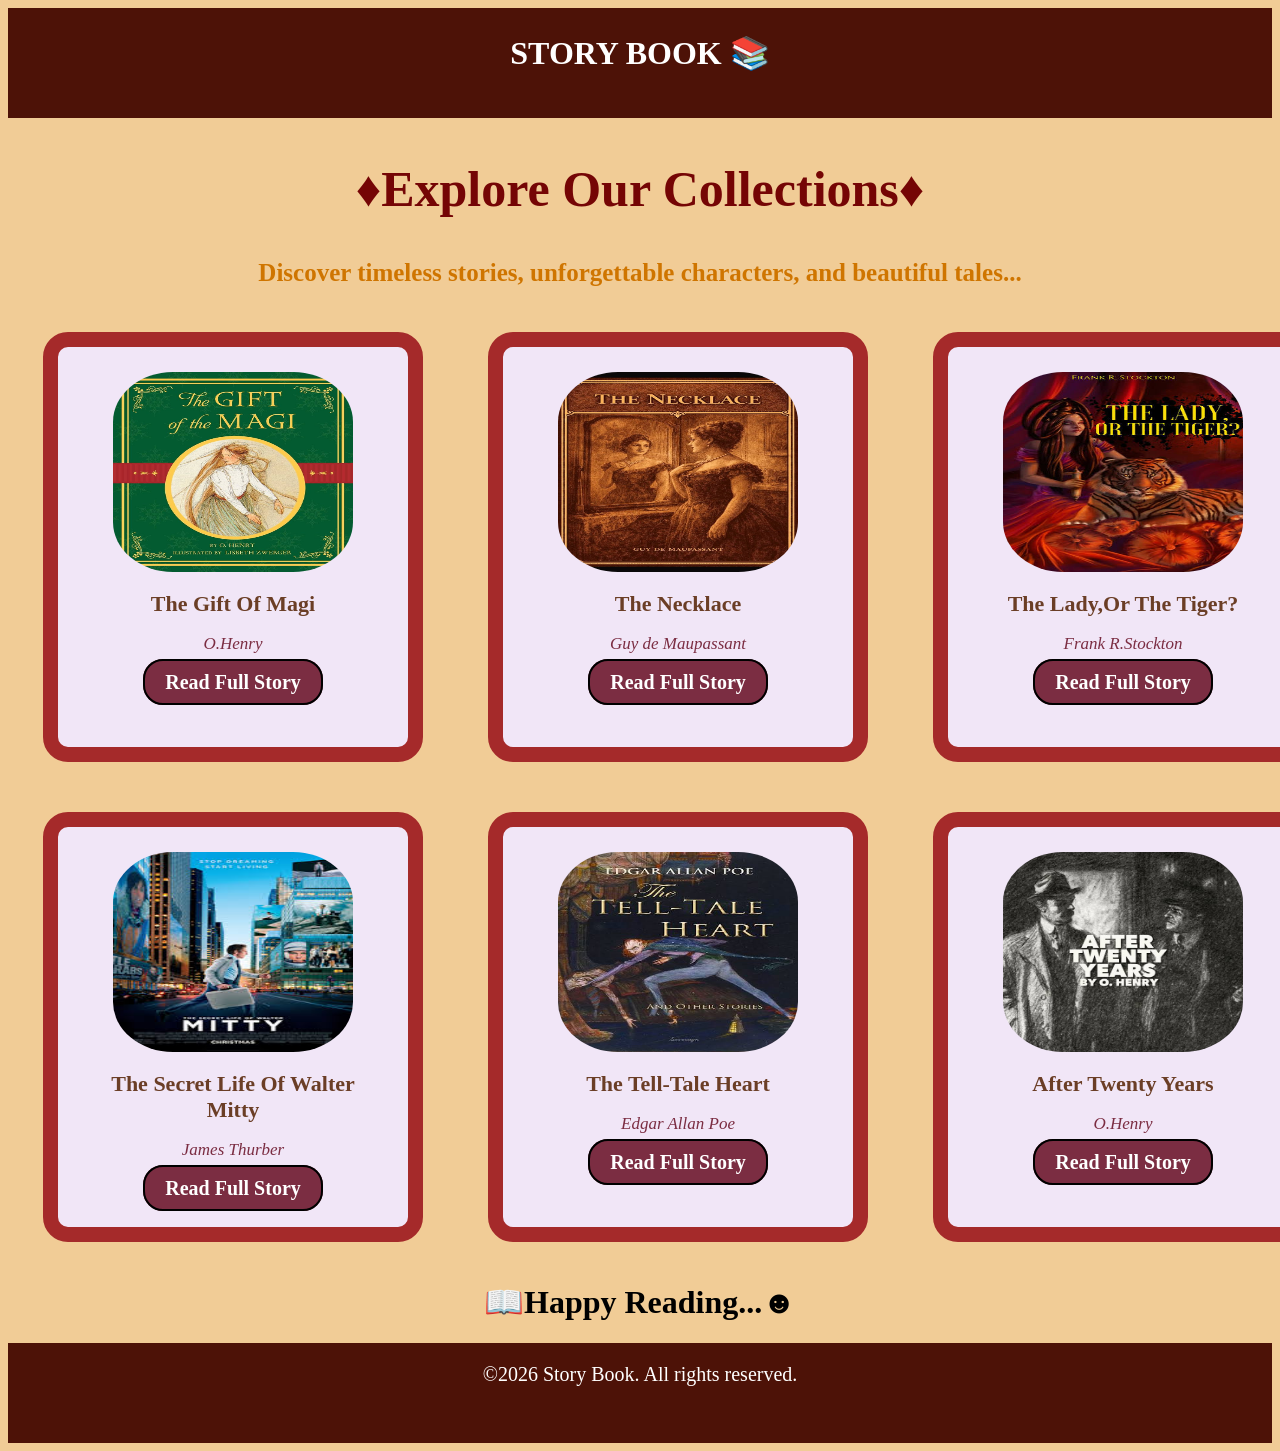
<file: index.html>
<!doctype html>
<html>
    <head>
        <title>Story Book</title>
        <meta charset="UTF-8">
        <style>
            header{
                font-family: ALGERIAN;
                text-align: center;
                background-color: #4d1207;
                color: white;
                height: 100px;
                padding-top: 5px;
                padding-bottom: 5px;
            }
            h2{
                font-family: 'Times New Roman';
                text-transform: capitalize;
                font-size: 50px;
                text-align: center;
                color:rgb(117, 5, 5)
            }
            h3{
                font-family: georgia;
                font-size:25px ;
                text-align: center;
                color:rgb(207, 117, 0)
            }
            body{background-color: #f1cc96;}
            #container{
                display: grid;
                grid-template-columns: 1fr 1fr 1fr;
                grid-gap: 10px;
            }
            .story-card{
                width: 300px;
                height: 350px;
                margin: 20px;
                border: 15px solid brown;
                background-color: #F1E6F7;
                padding: 25px;
                margin-left: 35px;
                text-align: center;
                border-radius: 25px;
            }
            .story-card h1{
                font-family: Georgia;
                font-size: 22px;
                color: #6B3E26;
                font-weight: bold;
            }
            .story-card p{
                font-family: Garamond;
                font-size: 17px;
                color:#7B2D42 ;
                font-style: italic;
            }
            .story-card img{
                width: 80%;
                height: 200px;
                border-radius: 25%;
                
            }
            a{
                border: 2px solid black;
                font-size: 20px;
                font-family: Georgia;
                font-weight: bold;
                color: white;
                background-color: #7B2D42;
                border-radius: 20px;
                padding: 10px 20px;
                text-decoration: none;
            }
            a:hover{background-color: #A34D65;}
            h1{
                font-family: Georgia ;
                font-weight: bold;
                text-align: center;
                text-transform: capitalize;
            }
            footer{
                font-family:Geneva;
                text-align: center;
                background-color: #4d1207;
                color: white;
                height: 75px;
                padding:10px;
                padding-top: 20px;
                padding-bottom: 5px;
                font-size: 20px;
            }
        </style>
    </head>
    <body>
        <header><h1> STORY BOOK 📚</h1></header>
        
        <h2>&diams;explore our collections&diams;</h2>
        <h3>Discover timeless stories, unforgettable characters, and beautiful tales...</h3>
        <div id="container">
            <div class="story-card">
                    <img src="magi.jpg">
                    <h1>The Gift of Magi</h1>
                    <p>O.Henry</p>
                    <a href="story1.html">Read Full Story</a>
                </div>
            <div class="story-card">
                    <img src="necklace.jpg">
                    <h1>The Necklace</h1>
                    <p>Guy de Maupassant</p>
                    <a href="story2.html">Read Full Story</a>
            </div>
            
            <div class="story-card">
                    <img src="tiger.jpg">
                    <h1>The Lady,or The Tiger?</h1>
                    <p>Frank R.Stockton</p>
                    <a href="story3.html">Read Full Story</a>
            </div>
            
            <div class="story-card">
                    <img src="mitty.jpg">
                    <h1>The Secret Life of Walter Mitty</h1>
                    <p>James Thurber</p>
                    <a href="story4.html">Read Full Story</a>
            </div>
            
            <div class="story-card">
                    <img src="tale_heart.jpg">
                    <h1>The Tell-Tale Heart</h1>
                    <p>Edgar Allan Poe</p>
                    <a href="story5.html">Read Full Story</a>
            </div>
            
            <div class="story-card">
                    <img src="years.jpg">
                    <h1>After Twenty Years</h1>
                    <p>O.Henry</p>
                    <a href="story6.html">Read Full Story</a>
            </div>
        </div>
        <h1>📖happy reading...&#9787;</h1>
        <footer>&#169;2026 Story Book. All rights reserved.</footer>
    </body>
</html>
</file>
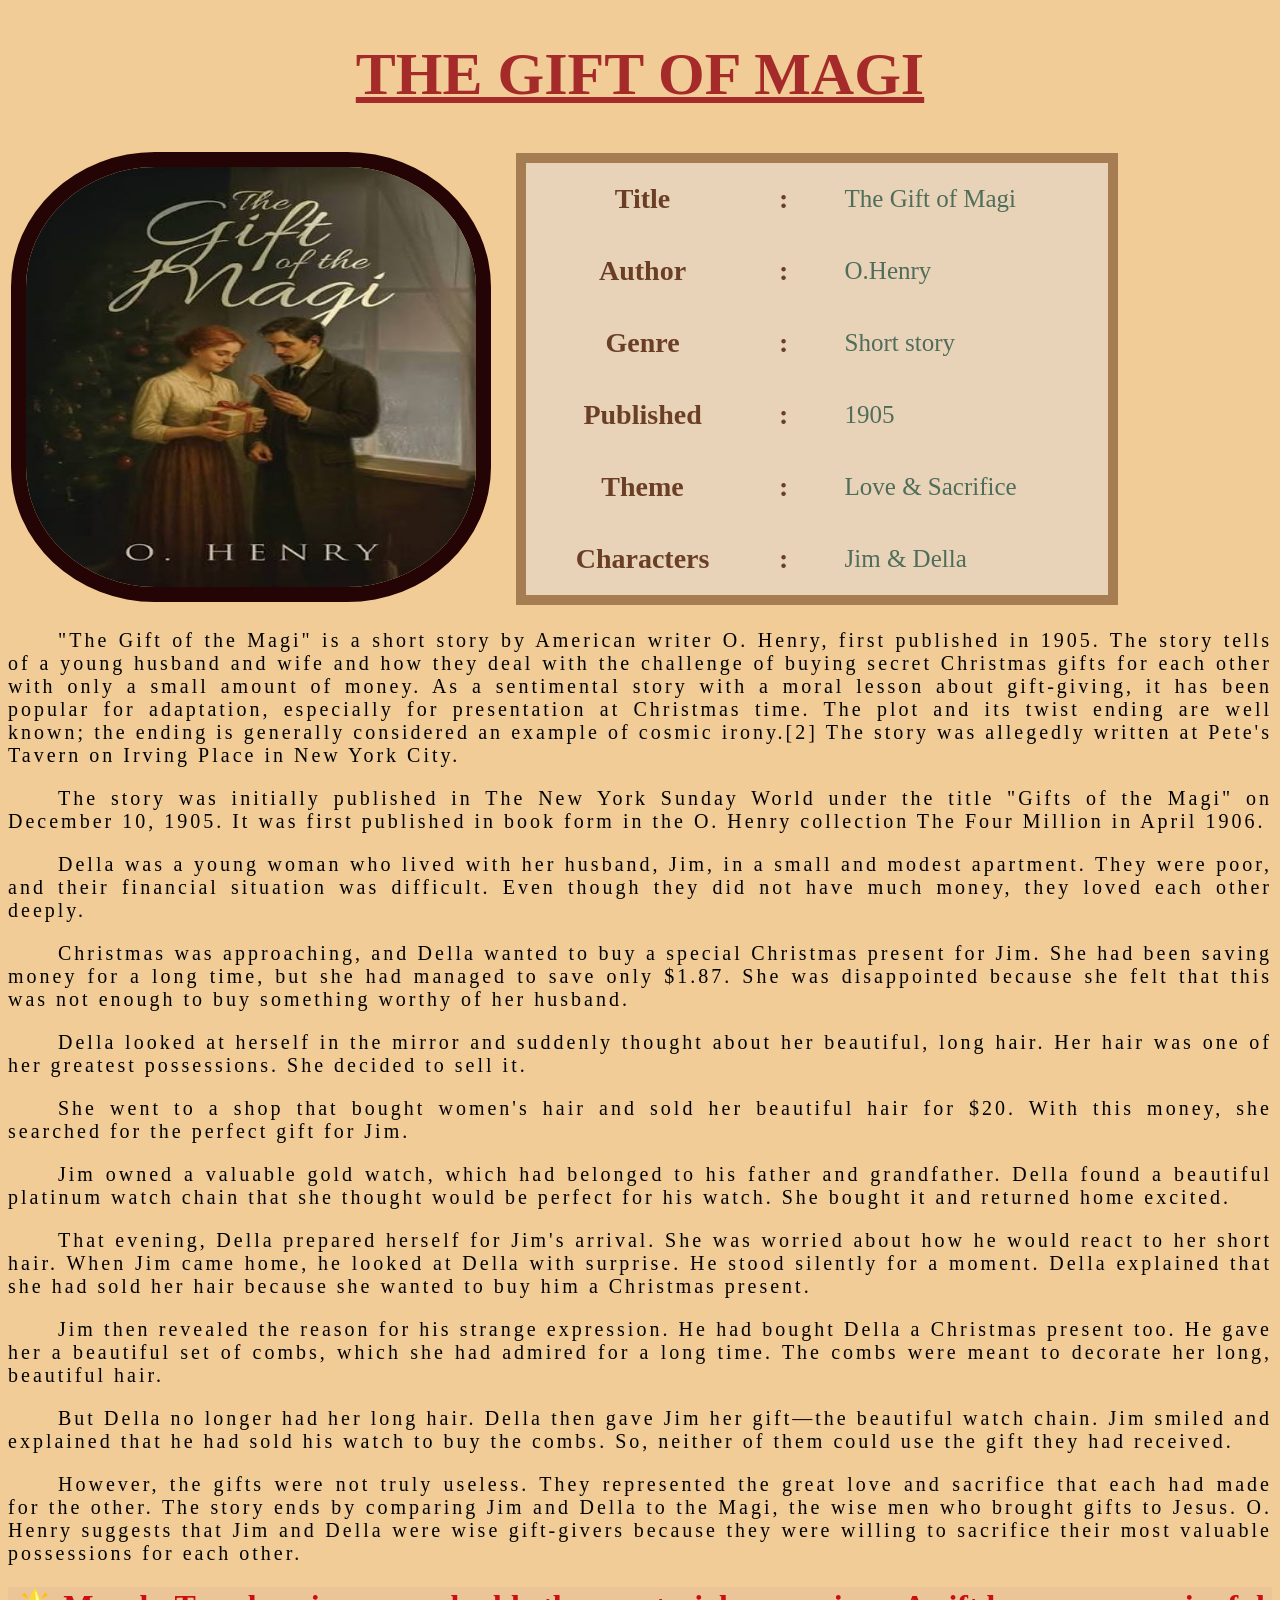
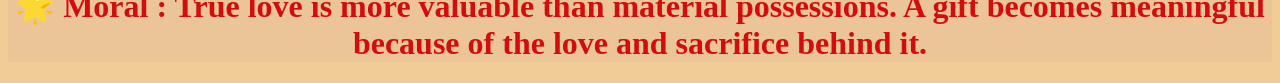
<file: story1.html>
<!doctype html>
<html>
    <head>
        <title>The Gift of Magi</title>
        <meta charset="UTF-8">
        <link href="style.css" rel="stylesheet">
    </head>
    <body>
        <header><h1 align="center">THE GIFT OF MAGI</h1></header>
        <table width="100%">
                <tr>
                    <td width="40%">
                        <img src="gift.jpg"
                            height="500" width="500">
                    </td>
                    <td width="60%">
                        <table class="story_details" border="1" rules="none" width="80%" cellspacing="20" cellpadding="20">
                            <tr>
                                <td align="center"><b>Title</b></td>
                                <td><b>:</b></td>
                                <td class="title-name">The Gift of Magi</td>
                            </tr>
                            <tr>
                                <td align="center"><b>Author</b></td>
                                <td><b>:</b></td>
                                <td class="author-name">O.Henry</td>
                            </tr>
                            <tr>
                                <td align="center"><b>Genre</b></td>
                                <td><b>:</b></td>
                                <td class="genre">Short story</td>
                            </tr>
                            <tr>
                                <td align="center"><b>Published</b></td>
                                <td><b>:</b></td>
                                <td class="published">1905</td>
                            </tr>
                            <tr>
                                <td align="center"><b>Theme</b></td>
                                <td><b>:</b></td>
                                <td class="theme">Love & Sacrifice</td>
                            </tr>
                            <tr>
                                <td align="center"><b>Characters</b></td>
                                <td><b>:</b></td>
                                <td class="characters">Jim & Della</td>
                            </tr>
                        </table>
                    </td>  
                </tr>
            </table>
            <p align="justify"> "The Gift of the Magi" is a short story by American writer O. Henry, first published in 1905. The story tells of a young husband and wife and how they deal with the challenge of buying secret Christmas gifts for each other with only a small amount of money. As a sentimental story with a moral lesson about gift-giving, it has been popular for adaptation, especially for presentation at Christmas time. The plot and its twist ending are well known; the ending is generally considered an example of cosmic irony.[2] The story was allegedly written at Pete's Tavern
                 on Irving Place in New York City.</p>
            <p align="justify"> The story was initially published in The New York Sunday World under the title "Gifts of the Magi" on December 10, 1905. It was first published in book form in the O. Henry collection The Four Million in April 1906.</p>
            <p align="justify"> Della was a young woman who lived with her husband, Jim, in a small and modest apartment. They were poor, and their financial situation was difficult. Even though they did not have much money, they loved each other deeply.</p>
            <p align="justify"> Christmas was approaching, and Della wanted to buy a special Christmas present for Jim. She had been saving money for a long time, but she had managed to save only $1.87. She was disappointed because she felt that this was not enough to buy something worthy of her husband.</p>
            <p align="justify"> Della looked at herself in the mirror and suddenly thought about her beautiful, long hair. Her hair was one of her greatest possessions. She decided to sell it.</p>
            <p align="justify"> She went to a shop that bought women's hair and sold her beautiful hair for $20. With this money, she searched for the perfect gift for Jim.</p>
            <p align="justify"> Jim owned a valuable gold watch, which had belonged to his father and grandfather. Della found a beautiful platinum watch chain that she thought would be perfect for his watch. She bought it and returned home excited.</p>
            <p align="justify"> That evening, Della prepared herself for Jim's arrival. She was worried about how he would react to her short hair.
When Jim came home, he looked at Della with surprise. He stood silently for a moment. Della explained that she had sold her hair because she wanted to buy him a Christmas present.</p>
            <p align="justify"> Jim then revealed the reason for his strange expression.
He had bought Della a Christmas present too. He gave her a beautiful set of combs, which she had admired for a long time. The combs were meant to decorate her long, beautiful hair.</p>
            <p align="justify"> But Della no longer had her long hair.
Della then gave Jim her gift—the beautiful watch chain. Jim smiled and explained that he had sold his watch to buy the combs.
So, neither of them could use the gift they had received.</p>
            <p align="justify">However, the gifts were not truly useless. They represented the great love and sacrifice that each had made for the other.
The story ends by comparing Jim and Della to the Magi, the wise men who brought gifts to Jesus. O. Henry suggests that Jim and Della were wise gift-givers because they were willing to sacrifice their most valuable possessions for each other.</p>
            <footer>
                <h1 align="center">🌟 Moral :  
True love is more valuable than material possessions. A gift becomes meaningful because of the love and sacrifice behind it.</h1>
            </footer>
    </body>
</html>
</file>
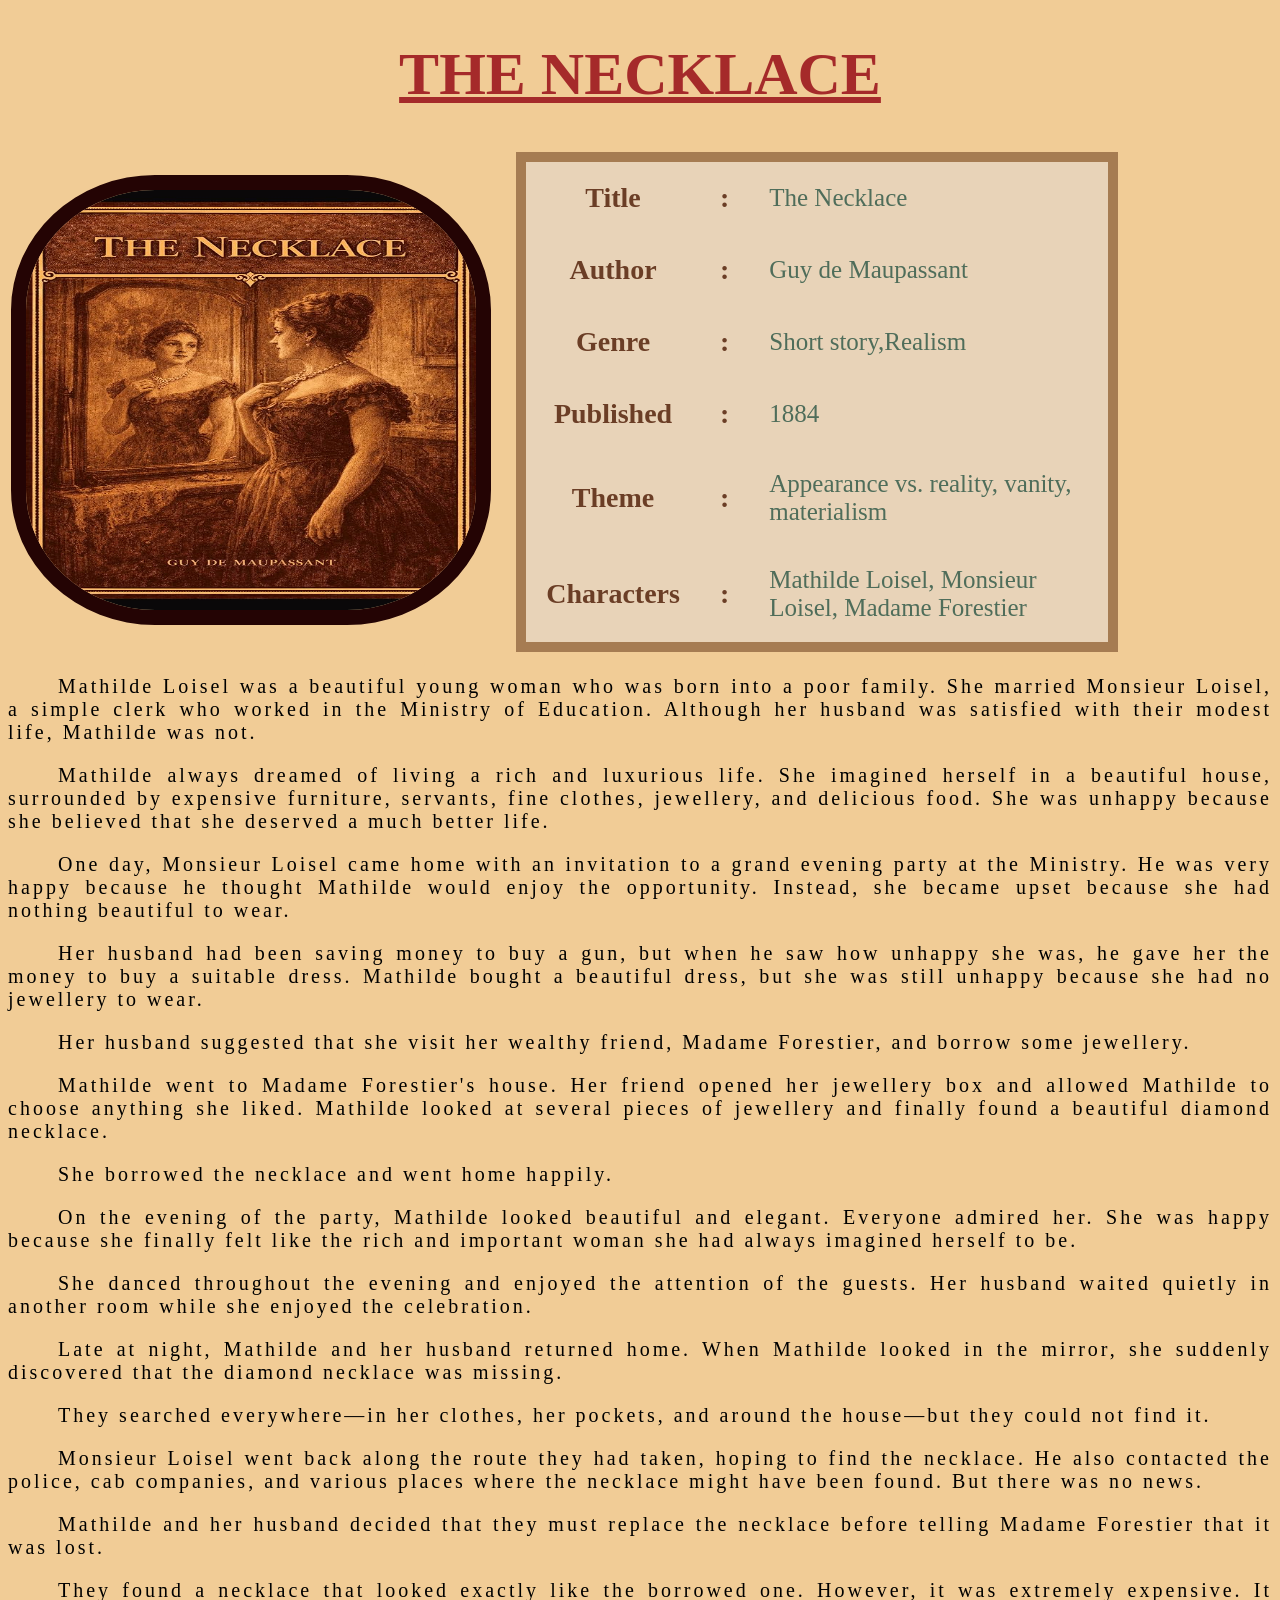
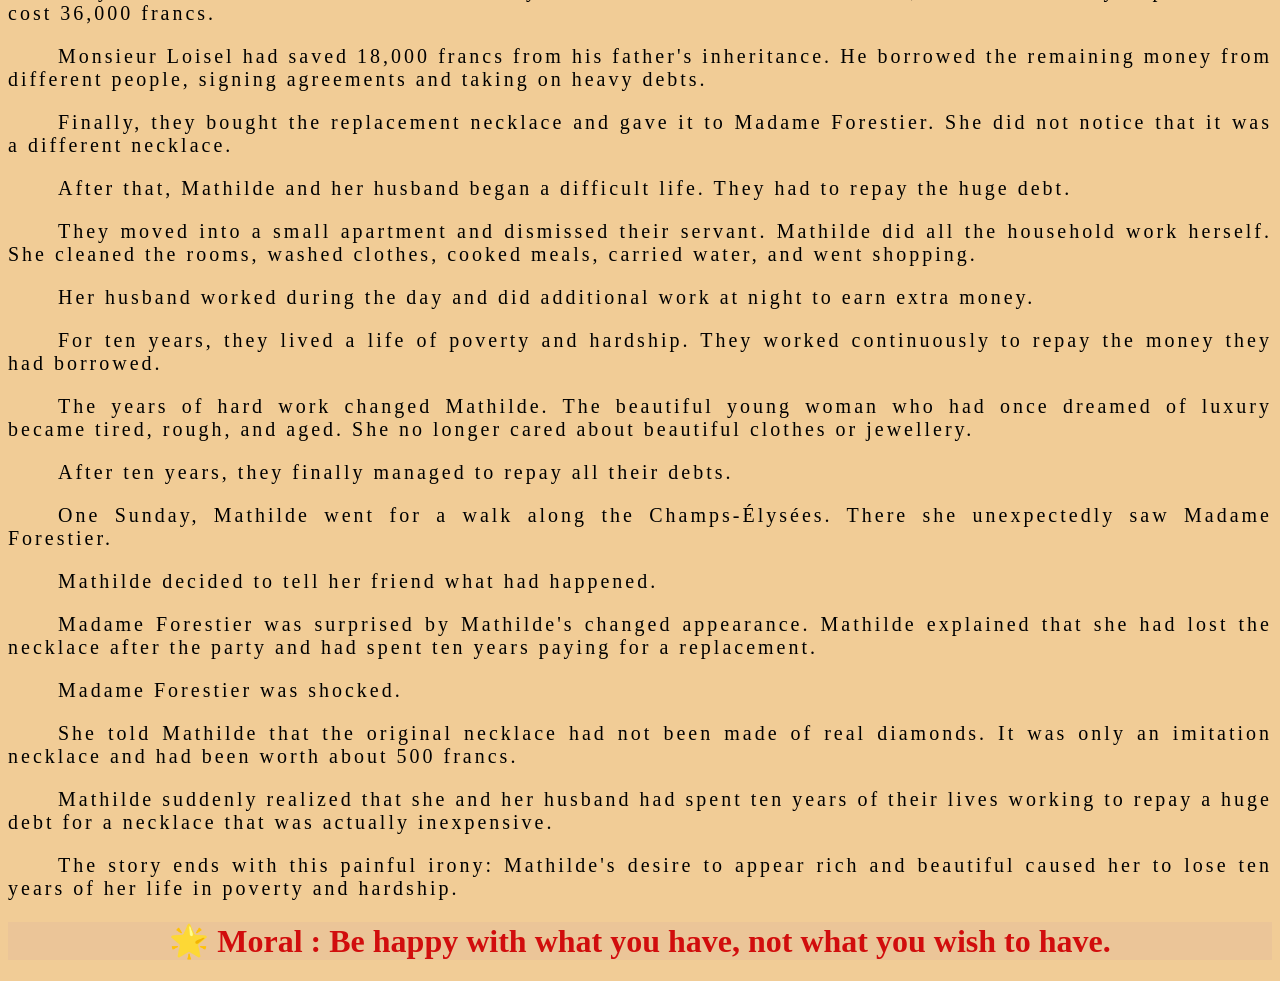
<file: story2.html>
<!doctype html>
<html>
    <head>
        <title>The Necklace</title>
        <meta charset="UTF-8">
        <link href="style.css" rel="stylesheet">
    </head>
    <body>
        <header>
            <h1 align="center">THE NECKLACE</h1>
        </header>
        <table width="100%">
                <tr>
                    <td width="40%">
                        <img src="necklace.jpg"
                            height="500" width="500">
                    </td>
                    <td width="60%">
                        <table class="story_details"border="1" rules="none" width="80%" cellspacing="20" cellpadding="20">
                            <tr>
                                <td align="center"><b>Title</b></td>
                                <td><b>:</b></td>
                                <td class="title-name">The Necklace</td>
                            </tr>
                            <tr>
                                <td align="center"><b>Author</b></td>
                                <td><b>:</b></td>
                                <td class="author-name">Guy de Maupassant</td>
                            </tr>
                            <tr>
                                <td align="center"><b>Genre</b></td>
                                <td><b>:</b></td>
                                <td class="genre">Short story,Realism</td>
                            </tr>
                            <tr>
                                <td align="center"><b>Published</b></td>
                                <td><b>:</b></td>
                                <td class="published">1884</td>
                            </tr>
                            <tr>
                                <td align="center"><b>Theme</b></td>
                                <td><b>:</b></td>
                                <td class="theme">Appearance vs. reality, vanity, materialism</td>
                            </tr>
                            <tr>
                                <td align="center"><b>Characters</b></td>
                                <td><b>:</b></td>
                                <td class="characters">Mathilde Loisel, Monsieur Loisel, Madame Forestier</td>
                            </tr>
                        </table>
                    </td>  
                </tr>
            </table>
            <p align="justify">Mathilde Loisel was a beautiful young woman who was born into a poor family. She married Monsieur Loisel, a simple clerk who worked in the Ministry of Education. Although her husband was satisfied with their modest life, Mathilde was not.</p>
            <p align="justify">Mathilde always dreamed of living a rich and luxurious life. She imagined herself in a beautiful house, surrounded by expensive furniture, servants, fine clothes, jewellery, and delicious food. She was unhappy because she believed that she deserved a much better life.</p>
            <p align="justify">One day, Monsieur Loisel came home with an invitation to a grand evening party at the Ministry. He was very happy because he thought Mathilde would enjoy the opportunity. Instead, she became upset because she had nothing beautiful to wear.</p>
            <p align="justify">Her husband had been saving money to buy a gun, but when he saw how unhappy she was, he gave her the money to buy a suitable dress. Mathilde bought a beautiful dress, but she was still unhappy because she had no jewellery to wear.</p>
            <p align="justify">Her husband suggested that she visit her wealthy friend, Madame Forestier, and borrow some jewellery.</p>
            <p align="justify">Mathilde went to Madame Forestier's house. Her friend opened her jewellery box and allowed Mathilde to choose anything she liked. Mathilde looked at several pieces of jewellery and finally found a beautiful diamond necklace.</p>
            <p align="justify">She borrowed the necklace and went home happily.</p>
            <p align="justify">On the evening of the party, Mathilde looked beautiful and elegant. Everyone admired her. She was happy because she finally felt like the rich and important woman she had always imagined herself to be.</p>
            <p align="justify">She danced throughout the evening and enjoyed the attention of the guests. Her husband waited quietly in another room while she enjoyed the celebration.</p>
            <p align="justify">Late at night, Mathilde and her husband returned home. When Mathilde looked in the mirror, she suddenly discovered that the diamond necklace was missing.</p>
            <p align="justify">They searched everywhere—in her clothes, her pockets, and around the house—but they could not find it.</p>
            <p align="justify">Monsieur Loisel went back along the route they had taken, hoping to find the necklace. He also contacted the police, cab companies, and various places where the necklace might have been found. But there was no news.</p>
            <p align="justify">Mathilde and her husband decided that they must replace the necklace before telling Madame Forestier that it was lost.</p>
            <p align="justify">They found a necklace that looked exactly like the borrowed one. However, it was extremely expensive. It cost 36,000 francs.</p>
            <p align="justify">Monsieur Loisel had saved 18,000 francs from his father's inheritance. He borrowed the remaining money from different people, signing agreements and taking on heavy debts.</p>
            <p align="justify">Finally, they bought the replacement necklace and gave it to Madame Forestier. She did not notice that it was a different necklace.</p>
            <p align="justify">After that, Mathilde and her husband began a difficult life. They had to repay the huge debt.</p>
            <p align="justify">They moved into a small apartment and dismissed their servant. Mathilde did all the household work herself. She cleaned the rooms, washed clothes, cooked meals, carried water, and went shopping.</p>
            <p align="justify">Her husband worked during the day and did additional work at night to earn extra money.</p>
            <p align="justify">For ten years, they lived a life of poverty and hardship. They worked continuously to repay the money they had borrowed.</p>
            <p align="justify">The years of hard work changed Mathilde. The beautiful young woman who had once dreamed of luxury became tired, rough, and aged. She no longer cared about beautiful clothes or jewellery.</p>
            <p align="justify">After ten years, they finally managed to repay all their debts.</p>
            <p align="justify">One Sunday, Mathilde went for a walk along the Champs-Élysées. There she unexpectedly saw Madame Forestier.</p>
            <p align="justify">Mathilde decided to tell her friend what had happened.</p>
            <p align="justify">Madame Forestier was surprised by Mathilde's changed appearance. Mathilde explained that she had lost the necklace after the party and had spent ten years paying for a replacement.</p>
            <p align="justify">Madame Forestier was shocked.</p>
            <p align="justify">She told Mathilde that the original necklace had not been made of real diamonds. It was only an imitation necklace and had been worth about 500 francs.</p>
            <p align="justify">Mathilde suddenly realized that she and her husband had spent ten years of their lives working to repay a huge debt for a necklace that was actually inexpensive.</p>
            <p align="justify">The story ends with this painful irony: Mathilde's desire to appear rich and beautiful caused her to lose ten years of her life in poverty and hardship.</p>
            <footer>
                <h1 align="center">🌟 Moral : Be happy with what you have, not what you wish to have.</h1>
            </footer>
    </body>
</html>
</file>
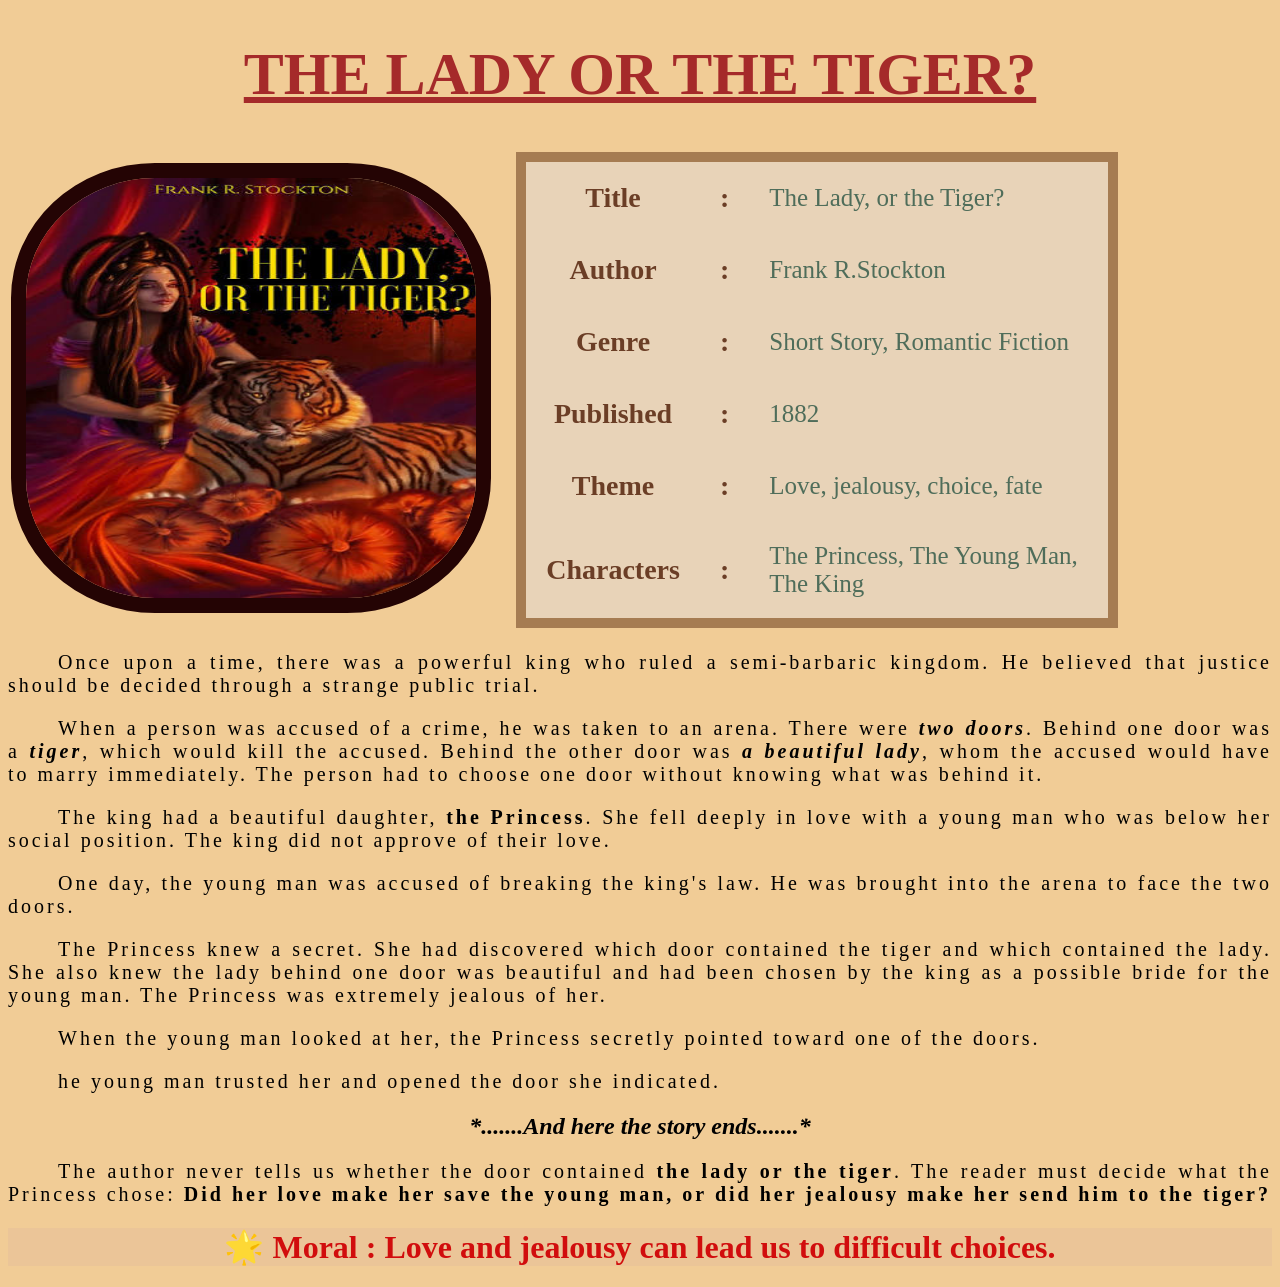
<file: story3.html>
<!DOCTYPE html>
<html>
    <head>
        <title>The Lady, or the tiger?</title>
        <meta charset="UTF-8">
        <link href="style.css" rel="stylesheet">
    </head>
    <body>
        <header>
            <h1 align="center">THE LADY OR THE TIGER?</h1>
        </header>
        <table width="100%">
                <tr>
                    <td width="40%">
                        <img src="tiger.jpg"
                            height="500" width="500">
                    </td>
                    <td width="60%">
                        <table class="story_details" border="1" rules="none" width="80%" cellspacing="20" cellpadding="20">
                            <tr>
                                <td align="center"><b>Title</b></td>
                                <td><b>:</b></td>
                                <td class="title-name">The Lady, or the Tiger?</td>
                            </tr>
                            <tr>
                                <td align="center"><b>Author</b></td>
                                <td><b>:</b></td>
                                <td class="author-name">Frank R.Stockton</td>
                            </tr>
                            <tr>
                                <td align="center"><b>Genre</b></td>
                                <td><b>:</b></td>
                                <td class="genre">Short Story, Romantic Fiction</td>
                            </tr>
                            <tr>
                                <td align="center"><b>Published</b></td>
                                <td><b>:</b></td>
                                <td class="published">1882</td>
                            </tr>
                            <tr>
                                <td align="center"><b>Theme</b></td>
                                <td><b>:</b></td>
                                <td class="theme">Love, jealousy, choice, fate</td>
                            </tr>
                            <tr>
                                <td align="center"><b>Characters</b></td>
                                <td><b>:</b></td>
                                <td class="characters">The Princess, The Young Man, The King</td>
                            </tr>
                        </table>
                    </td>  
                </tr>
            </table>
            <p align="justify">Once upon a time, there was a powerful king who ruled a semi-barbaric kingdom. He believed that justice should be decided through a strange public trial.</p>
            <p align="justify">When a person was accused of a crime, he was taken to an arena. There were <em><b>two doors</b></em>. Behind one door was a <em><b>tiger</b></em>, which would kill the accused. Behind the other door was <em><b>a beautiful lady</b></em>, whom the accused would have to marry immediately. The person had to choose one door without knowing what was behind it.</p>
            <p align="justify">The king had a beautiful daughter, <b>the Princess</b>. She fell deeply in love with a young man who was below her social position. The king did not approve of their love.</p>
            <p align="justify">One day, the young man was accused of breaking the king's law. He was brought into the arena to face the two doors.</p>
            <p align="justify">The Princess knew a secret. She had discovered which door contained the tiger and which contained the lady. She also knew the lady behind one door was beautiful and had been chosen by the king as a possible bride for the young man. The Princess was extremely jealous of her.</p>
            <p align="justify">When the young man looked at her, the Princess secretly pointed toward one of the doors.</p>
            <p align="justify">he young man trusted her and opened the door she indicated.</p>
            <h2 align="center"><em>*.......And here the story ends.......*</em></h2>
            <p align="justify">The author never tells us whether the door contained <b>the lady or the tiger</b>. The reader must decide what the Princess chose: <b>Did her love make her save the young man, or did her jealousy make her send him to the tiger?</b></p>
            <footer>
                <h1 align="center">🌟 Moral : Love and jealousy can lead us to difficult choices.</h1>
            </footer>
    </body>
</html>
</file>
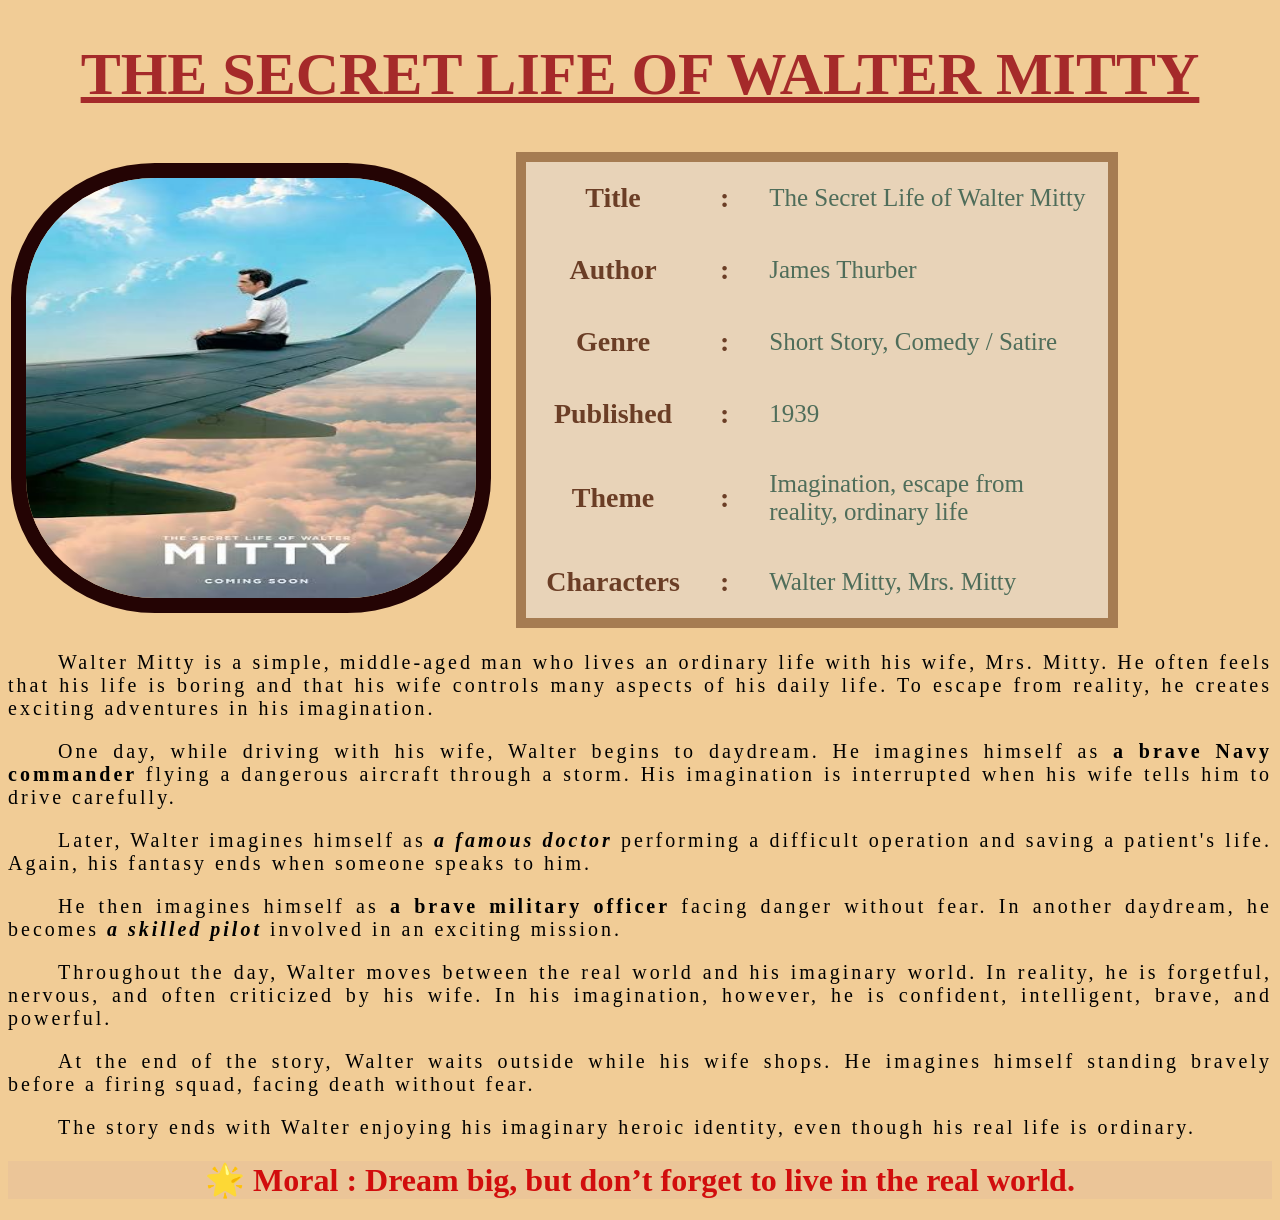
<file: story4.html>
<!DOCTYPE html>
<html>
    <head>
        <title>The Secret Life of Walter Mitty</title>
        <meta charset="UTF-8">
        <link href="style.css" rel="stylesheet">
    </head>
    <body>
        <header>
            <h1 align="center">THE SECRET LIFE OF WALTER MITTY</h1>
        </header>
        <table width="100%">
                <tr>
                    <td width="40%">
                        <img src="walter.jpg"
                            height="500" width="500">
                    </td>
                    <td width="60%">
                        <table class="story_details" border="1" rules="none" width="80%" cellspacing="20" cellpadding="20">
                            <tr>
                                <td align="center"><b>Title</b></td>
                                <td><b>:</b></td>
                                <td class="title-name">The Secret Life of Walter Mitty</td>
                            </tr>
                            <tr>
                                <td align="center"><b>Author</b></td>
                                <td><b>:</b></td>
                                <td class="author-name">James Thurber</td>
                            </tr>
                            <tr>
                                <td align="center"><b>Genre</b></td>
                                <td><b>:</b></td>
                                <td class="genre">Short Story, Comedy / Satire</td>
                            </tr>
                            <tr>
                                <td align="center"><b>Published</b></td>
                                <td><b>:</b></td>
                                <td class="published">1939</td>
                            </tr>
                            <tr>
                                <td align="center"><b>Theme</b></td>
                                <td><b>:</b></td>
                                <td class="theme">Imagination, escape from reality, ordinary life</td>
                            </tr>
                            <tr>
                                <td align="center"><b>Characters</b></td>
                                <td><b>:</b></td>
                                <td class="characters">Walter Mitty, Mrs. Mitty</td>
                            </tr>
                        </table>
                    </td>  
                </tr>
            </table>
            <p align="justify">Walter Mitty is a simple, middle-aged man who lives an ordinary life with his wife, Mrs. Mitty. He often feels that his life is boring and that his wife controls many aspects of his daily life. To escape from reality, he creates exciting adventures in his imagination.</p>
            <p align="justify">One day, while driving with his wife, Walter begins to daydream. He imagines himself as <b>a brave Navy commander </b> flying a dangerous aircraft through a storm. His imagination is interrupted when his wife tells him to drive carefully.</p>
            <p align="justify">Later, Walter imagines himself as <b><em>a famous doctor</em></b> performing a difficult operation and saving a patient's life. Again, his fantasy ends when someone speaks to him.</p>
            <p align="justify">He then imagines himself as <b>a brave military officer</b> facing danger without fear. In another daydream, he becomes <b><em>a skilled pilot</em></b> involved in an exciting mission.</p>
            <p align="justify">Throughout the day, Walter moves between the real world and his imaginary world. In reality, he is forgetful, nervous, and often criticized by his wife. In his imagination, however, he is confident, intelligent, brave, and powerful.</p>
            <p align="justify">At the end of the story, Walter waits outside while his wife shops. He imagines himself standing bravely before a firing squad, facing death without fear.</p>
            <p align="justify">The story ends with Walter enjoying his imaginary heroic identity, even though his real life is ordinary.</p>
            <footer>
                <h1 align="center">🌟 Moral : Dream big, but don’t forget to live in the real world.</h1>         
            </footer>
    </body>
</html>
</file>
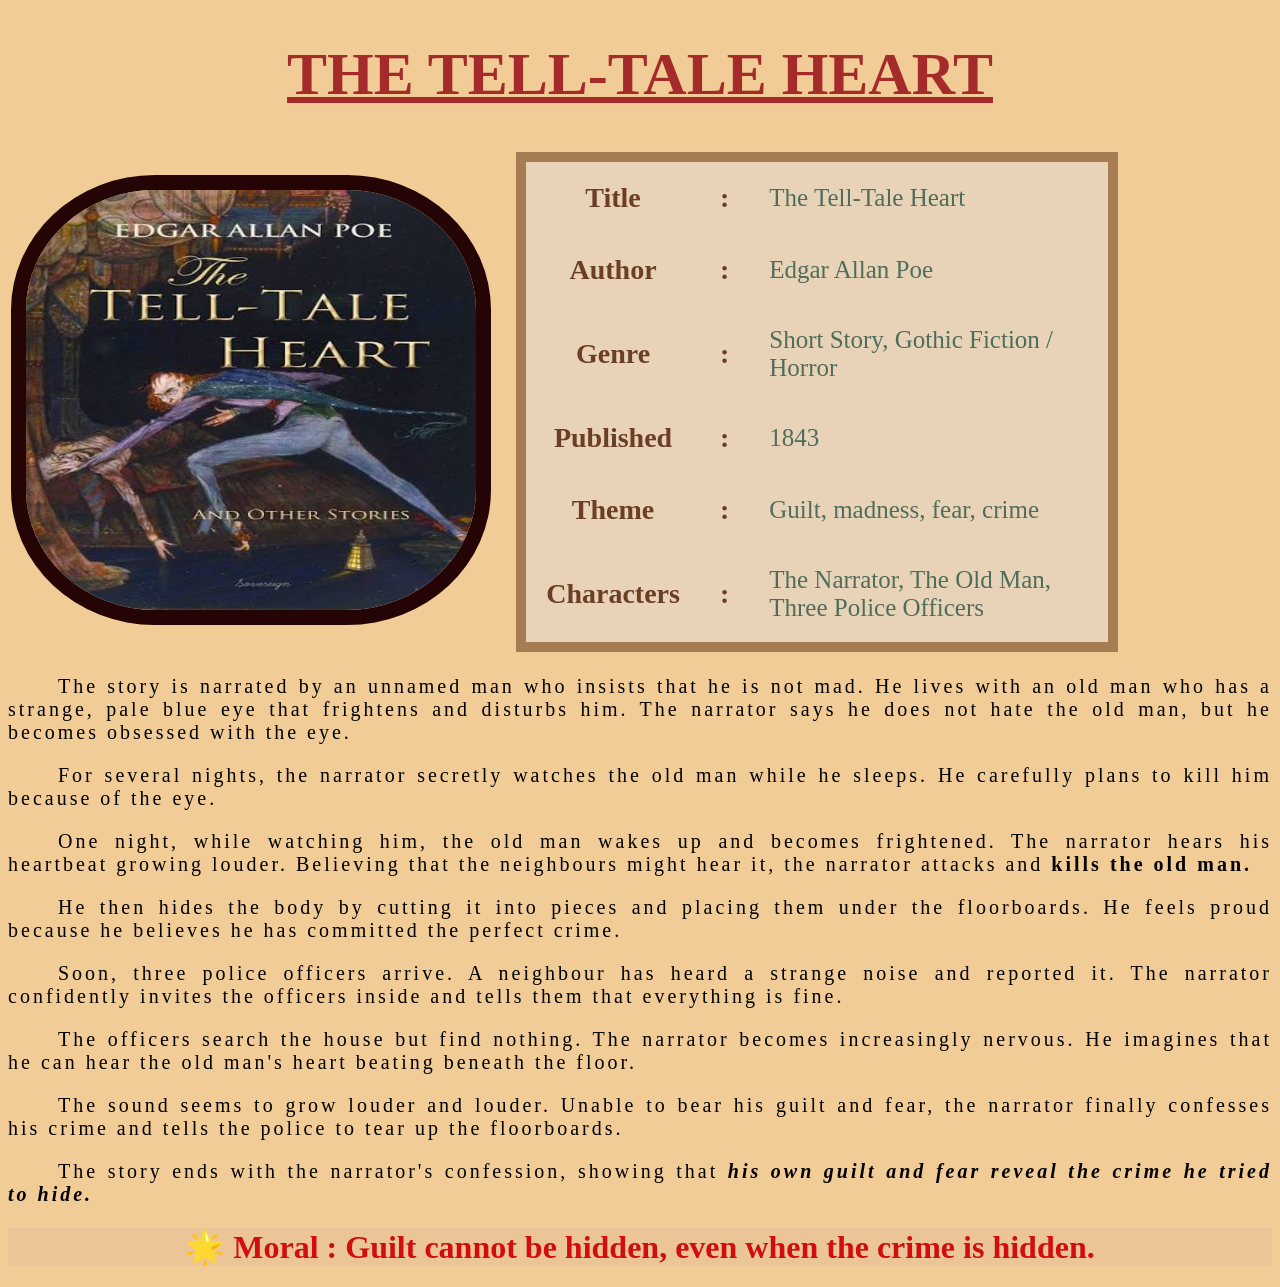
<file: story5.html>
<!DOCTYPE html>
<html>
    <head>
        <title>The Tell-Tale Heart</title>
        <meta charset="UTF-8">
        <link href="style.css" rel="stylesheet">
    </head>
    <body>
        <header>
            <h1 align="center">THE TELL-TALE HEART</h1>
        </header>
        <table width="100%">
                <tr>
                    <td width="40%">
                        <img src="tale_heart.jpg"
                            height="500" width="500">
                    </td>
                    <td width="60%">
                        <table class="story_details" border="1" rules="none" width="80%" cellspacing="20" cellpadding="20">
                            <tr>
                                <td align="center"><b>Title</b></td>
                                <td><b>:</b></td>
                                <td class="title-name">The Tell-Tale Heart</td>
                            </tr>
                            <tr>
                                <td align="center"><b>Author</b></td>
                                <td><b>:</b></td>
                                <td class="author-name">Edgar Allan Poe</td>
                            </tr>
                            <tr>
                                <td align="center"><b>Genre</b></td>
                                <td><b>:</b></td>
                                <td class="genre">Short Story, Gothic Fiction / Horror</td>
                            </tr>
                            <tr>
                                <td align="center"><b>Published</b></td>
                                <td><b>:</b></td>
                                <td class="published">1843</td>
                            </tr>
                            <tr>
                                <td align="center"><b>Theme</b></td>
                                <td><b>:</b></td>
                                <td class="theme">Guilt, madness, fear, crime</td>
                            </tr>
                            <tr>
                                <td align="center"><b>Characters</b></td>
                                <td><b>:</b></td>
                                <td class="characters">The Narrator, The Old Man, Three Police Officers</td>
                            </tr>
                        </table>
                    </td>  
                </tr>
            </table>
            <p align="justify">The story is narrated by an unnamed man who insists that he is not mad. He lives with an old man who has a strange, pale blue eye that frightens and disturbs him. The narrator says he does not hate the old man, but he becomes obsessed with the eye.</p>
            <p align="justify">For several nights, the narrator secretly watches the old man while he sleeps. He carefully plans to kill him because of the eye.</p>
            <p align="justify">One night, while watching him, the old man wakes up and becomes frightened. The narrator hears his heartbeat growing louder. Believing that the neighbours might hear it, the narrator attacks and <b>kills the old man.</b></p>
            <p align="justify">He then hides the body by cutting it into pieces and placing them under the floorboards. He feels proud because he believes he has committed the perfect crime.</p>
            <p align="justify">Soon, three police officers arrive. A neighbour has heard a strange noise and reported it. The narrator confidently invites the officers inside and tells them that everything is fine.</p>
            <p align="justify">The officers search the house but find nothing. The narrator becomes increasingly nervous. He imagines that he can hear the old man's heart beating beneath the floor.</p>
            <p align="justify">The sound seems to grow louder and louder. Unable to bear his guilt and fear, the narrator finally confesses his crime and tells the police to tear up the floorboards.</p>
            <p align="justify">The story ends with the narrator's confession, showing that <em><b>his own guilt and fear reveal the crime he tried to hide.</b></em></p>

            <footer>
                <h1 align="center">🌟 Moral : Guilt cannot be hidden, even when the crime is hidden.</h1>
            </footer>
    </body>
</html>
</file>
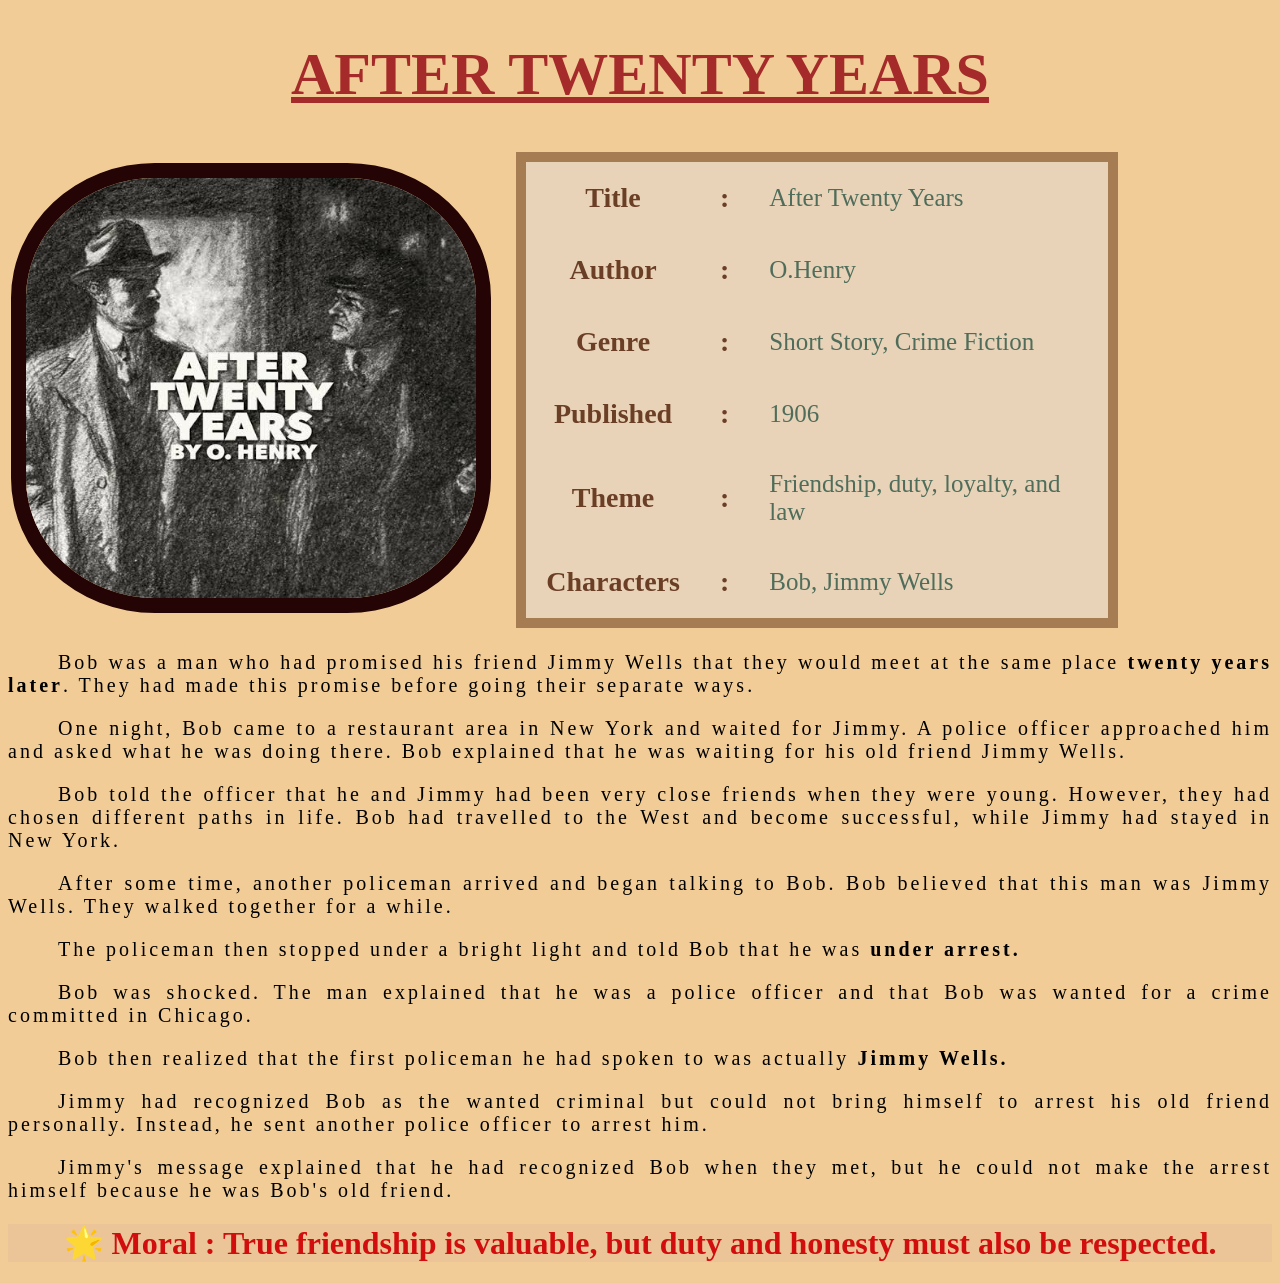
<file: story6.html>
<!DOCTYPE html>
<html>
    <head>
        <title>After Twenty Years</title>
        <meta charset="UTF-8">
        <link href="style.css" rel="stylesheet">
    </head>
    <body>
        <header>
            <h1 align="center">AFTER TWENTY YEARS</h1>
        </header>
        <table width="100%">
                <tr>
                    <td width="40%">
                        <img src="years.jpg"
                            height="500" width="500">
                    </td>
                    <td width="60%">
                        <table class="story_details" border="1" rules="none" width="80%" cellspacing="20" cellpadding="20">
                            <tr>
                                <td align="center"><b>Title</b></td>
                                <td><b>:</b></td>
                                <td class="title-name">After Twenty Years</td>
                            </tr>
                            <tr>
                                <td align="center"><b>Author</b></td>
                                <td><b>:</b></td>
                                <td class="author-name">O.Henry</td>
                            </tr>
                            <tr>
                                <td align="center"><b>Genre</b></td>
                                <td><b>:</b></td>
                                <td class="genre">Short Story, Crime Fiction</td>
                            </tr>
                            <tr>
                                <td align="center"><b>Published</b></td>
                                <td><b>:</b></td>
                                <td class="published">1906</td>
                            </tr>
                            <tr>
                                <td align="center"><b>Theme</b></td>
                                <td><b>:</b></td>
                                <td class="theme">Friendship, duty, loyalty, and law</td>
                            </tr>
                            <tr>
                                <td align="center"><b>Characters</b></td>
                                <td><b>:</b></td>
                                <td class="characters">Bob, Jimmy Wells</td>
                            </tr>
                        </table>
                    </td>  
                </tr>
            </table>
            <p align="justify">Bob was a man who had promised his friend Jimmy Wells that they would meet at the same place <b>twenty years later</b>. They had made this promise before going their separate ways.</p>
            <p align="justify">One night, Bob came to a restaurant area in New York and waited for Jimmy. A police officer approached him and asked what he was doing there. Bob explained that he was waiting for his old friend Jimmy Wells.</p>
            <p align="justify">Bob told the officer that he and Jimmy had been very close friends when they were young. However, they had chosen different paths in life. Bob had travelled to the West and become successful, while Jimmy had stayed in New York.</p>
            <p align="justify">After some time, another policeman arrived and began talking to Bob. Bob believed that this man was Jimmy Wells. They walked together for a while.</p>
            <p align="justify">The policeman then stopped under a bright light and told Bob that he was <b>under arrest.</b></p>
            <p align="justify">Bob was shocked. The man explained that he was a police officer and that Bob was wanted for a crime committed in Chicago.</p>
            <p align="justify">Bob then realized that the first policeman he had spoken to was actually <b>Jimmy Wells.</b></p>
            <p align="justify">Jimmy had recognized Bob as the wanted criminal but could not bring himself to arrest his old friend personally. Instead, he sent another police officer to arrest him.</p>
            <p align="justify">Jimmy's message explained that he had recognized Bob when they met, but he could not make the arrest himself because he was Bob's old friend.</p>
            <footer>
                <h1 align="center">🌟 Moral : True friendship is valuable, but duty and honesty must also be respected.</h1>
            </footer>
    </body>
</html>
</file>
<file: style.css>
body{
    background-color:#f1cc96;
}
header{
    text-decoration: underline;
    color:brown;
    font-weight: bold;
    font-family: ALGERIAN;
    font-size: 30px;
}
p{
    text-indent:50px;
    letter-spacing: 3px;
    background-color: transparent;
    font-family: 'Times New Roman';
    font-size: 20px;
}
footer{
    background-color: #ebc598;
    color: #d10d0d;
}
.story_details{
    background-color: #E8D3B8;
    border:10px solid #A67C52;
}
.story_details b{
    color: #6B3E26;
    font-size: 28px;
}
.title-name{
    font-size: 25px;
    color: #4F6D5A;
}
.author-name{
    font-size: 25px;
    color: #4F6D5A;
}
.genre{
    font-size: 25px;
    color: #4F6D5A;
}
.published{
    font-size: 25px;
    color: #4F6D5A;
}
.theme{
    font-size: 25px;
    color: #4F6D5A;
}
.characters{
    font-size: 25px;
    color: #4F6D5A;
}
img{
    height: 420px;
    width: 450px;
    padding: 20px;
    border-radius: 30%;
    border: 15px solid rgb(36, 4, 4);
    padding: 0%;
}
</file>
